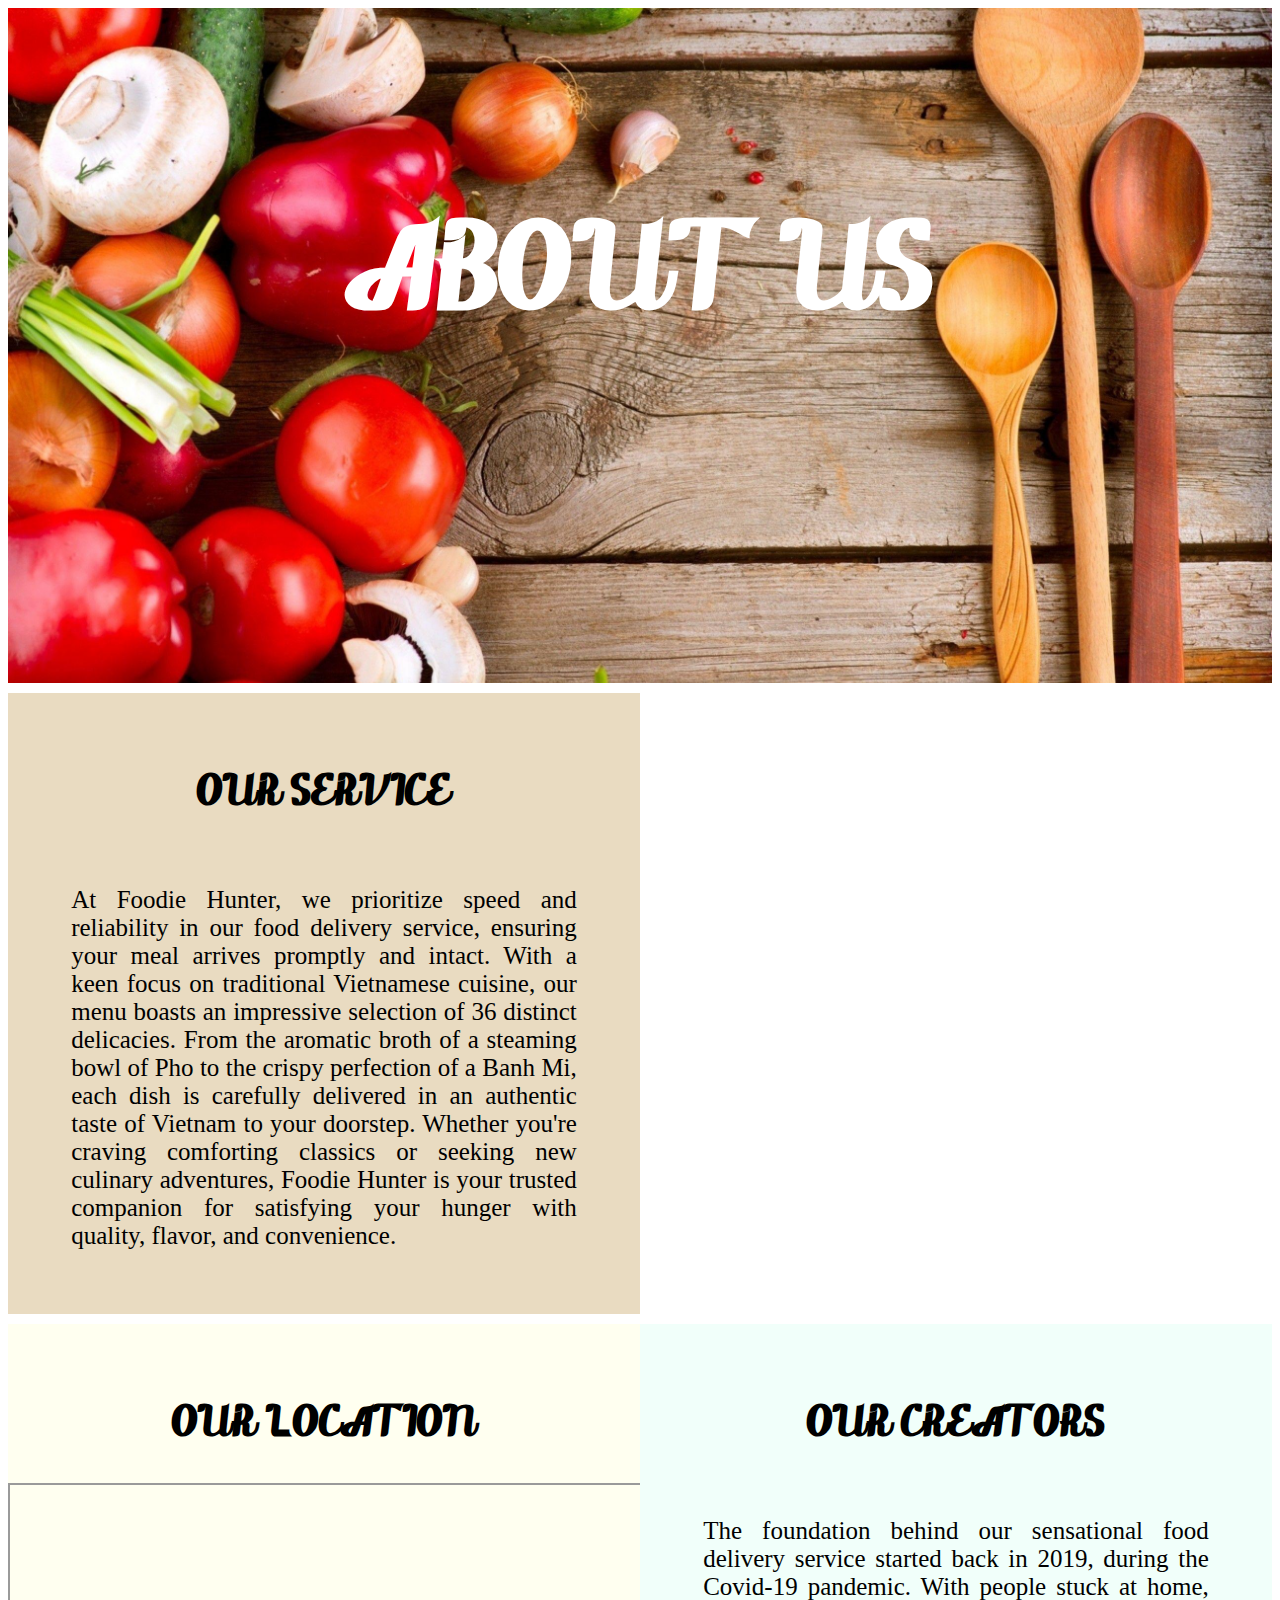
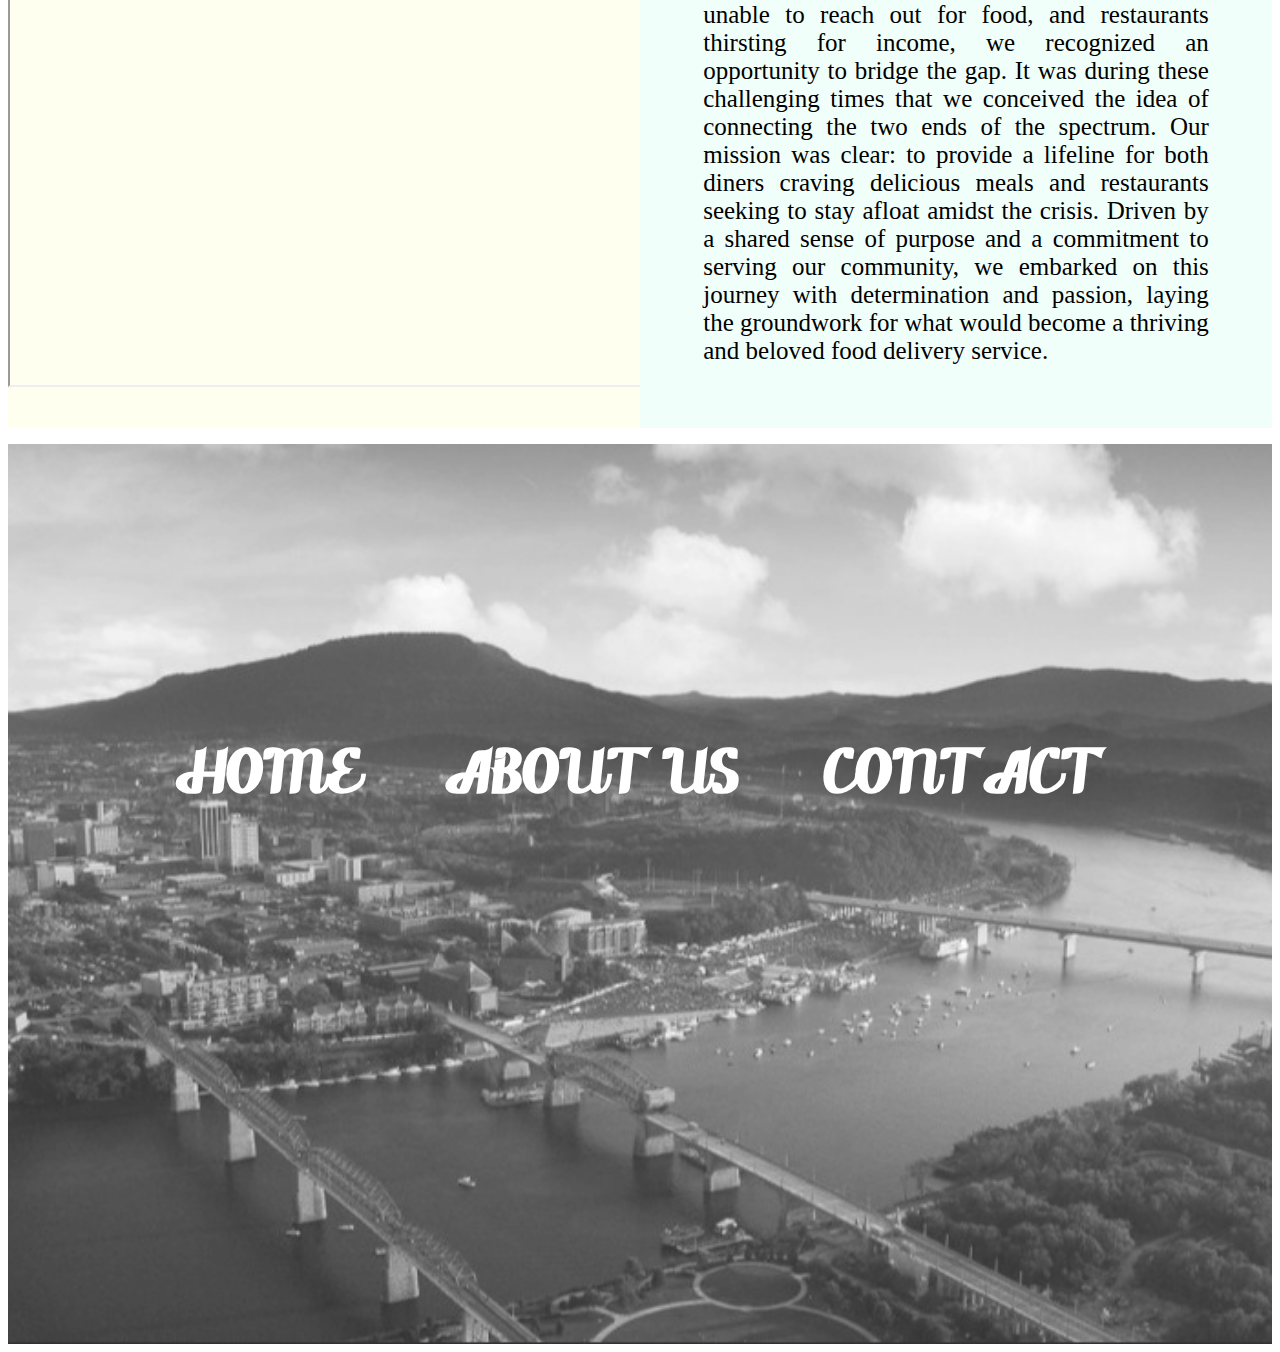
<file: aboutus.html>
<!DOCTYPE html>
<html lang="en">

<head>
    <meta charset="UTF-8">
    <meta name="viewport" content="width=device-width, initial-scale=1.0">
    <title>About Us</title>
    <link rel="stylesheet" href="styles/aboutus.css">
</head>

<body>
    <div class="top-background">
        <h1>About Us</h1>
    </div>

    <div class="container">
        <div class="column1">
            <h2>Our Service</h2>
            <p>At Foodie Hunter, we prioritize speed and reliability in our food delivery service, ensuring your meal arrives promptly and intact. With a keen focus on traditional Vietnamese cuisine, our menu boasts an impressive selection of 36 distinct delicacies. From the aromatic broth of a steaming bowl of Pho to the crispy perfection of a Banh Mi, each dish is carefully delivered in an authentic taste of Vietnam to your doorstep. Whether you're craving comforting classics or seeking new culinary adventures, Foodie Hunter is your trusted companion for satisfying your hunger with quality, flavor, and convenience.</p>
        </div>
        <div class="column2">
            <div class="image-container"></div>
        </div>
    </div>

    <div class="container">
        <div class="column3">
            <h2>Our Location</h2>
            <!-- <div id="map"></div>
            
            <script>
                function initMap() {
                let tdtu = {lat: 10.732882063167752, lng: 106.69976927341072}
                let map = new google.maps.Map(document.getElementById('map'), {zoom: 15, center: tdtu});
                let market = new google.maps.Marker({position: tdtu, map: map})
            }
            </script>

            <script async defer src="https://maps.googleapis.com/maps/api/js?key=&callback=initMap"></script> -->

            <div><iframe src="https://maps.google.com/maps?q=TDTU+University&amp;ie=UTF8&amp;iwloc=&amp;output=embed" width="100%" height="500"></iframe><a href="http://earth3dmap.com/?from=embed" target="_blank"></a></div>
        </div>
        <div class="column4">
            <h2>Our Creators</h2>
            <p>The foundation behind our sensational food delivery service started back in 2019, during the Covid-19 pandemic. With people stuck at home, unable to reach out for food, and restaurants thirsting for income, we recognized an opportunity to bridge the gap. It was during these challenging times that we conceived the idea of connecting the two ends of the spectrum. Our mission was clear: to provide a lifeline for both diners craving delicious meals and restaurants seeking to stay afloat amidst the crisis. Driven by a shared sense of purpose and a commitment to serving our community, we embarked on this journey with determination and passion, laying the groundwork for what would become a thriving and beloved food delivery service.</p>
        </div>
    </div>


    <div class="bottom-background">
        <nav>
            <ul>
                <li><a href="index.html" class="home">Home</a></li>
                <li><a href="#" class="aboutus">About Us</a></li>
                <li><a href="https://www.facebook.com/" class="contact">Contact</a></li>
            </ul>
        </nav>
    </div>
</body>

</html>
</file>
<file: styles/aboutus.css>
@font-face {
    font-family: "Enthusiastic";
    src: url(../fonts/Enthusiastic-OV148.ttf);
}

.top-background {
    color: white;
    background-image: url('../img/AboutUs/top.jpg');
    background-position: top;
    background-repeat: no-repeat;
    height: 75vh;
    text-align: center;
    background-size: cover;
}

.bottom-background {
    color: white;
    background-image: url('../img/AboutUs/bottom_bg.jpg');
    background-position: bottom;
    background-repeat: no-repeat;
    background-color: #FFFFF0;
    height: 100vh;
    text-align: center;
    background-size: cover;
    opacity: 0.8;
    top: 0;
}

h1 {
    font-family: "Enthusiastic", serif;
    margin-top: 0;
    text-align: center;
    padding: 15%;
    color: white;
    text-transform: uppercase;
    font-size: 100px;
}

a {
    color: white;
    text-transform: uppercase;
    display: inline-block;
    text-decoration: none;
    font-weight: bold;
    text-align: center;
}

a:hover {
    transform: scale(1.2);
    color: rgb(230, 230, 230);
    text-decoration: underline;
    transition: 0.2s;
}

a:active {
    color: rgb(176, 176, 176);
}

nav ul {
    list-style-type: none;
    padding: 0;
    text-align: center;
    padding-top: 20%;
}

nav ul li {
    display: inline-block;
    margin: 40px;
}

nav ul li a {
    font-family: "Enthusiastic", serif;
    text-decoration: none;
    color: white;
    font-size: 50px;
    font-weight: bold;
    text-transform: uppercase;
    /* text-shadow: 2px 0 black, -2px 0 black, 0 2px black, 0 -2px black,
        1px 1px black, -1px -1px black, 1px -1px black, -1px 1px black; */
}

.content {
    background-color: rgba(0, 0, 0, 0.5);
    padding: 0;
    border-radius: 10px;
    text-align: center;
}

.container {
    display: flex;
    justify-content: space-between;
}

#map {
    width: 100%;
    height: 500px;
    padding: 0;
}

h2 {
    font-family: "Enthusiastic", serif;
    margin-top: 10%;
    text-align: center;
    text-transform: Uppercase;
    font-size: 35px;
}

p {
    margin: 10%;
    font-size: 25px;
    text-align: justify;
}

.column1 {
    margin-top: 10px;
    flex: 1;
    background-color: #e9dbc1;
    padding-top: 10px;
}

.column2 {
    flex: 1;
    padding-top: 10px;
}

.column3 {
    margin-top: 10px;
    flex: 1;
    padding-top: 10px;
    background-color: #FFFFF0;
}

.column4 {
    margin-top: 10px;
    flex: 1;
    padding-top: 10px;
    background-color: #F1FFFA;
}

.image-container {
    width: 100%;
    height: 100%;
    animation: swapImages 10s infinite;
    background-size: cover;
}

@keyframes swapImages {
    0%, 30% {
        background-image: url('../img/AboutUs/image1.jpg');
    }
    30%, 63% {
        background-image: url('../img/AboutUs/image2.jpg');
    }
    63%, 97% {
        background-image: url('../img/AboutUs/image3.jpg');
    }
    97%, 100% {
        background-image: url('../img/AboutUs/image1.jpg');
    }
}
</file>
